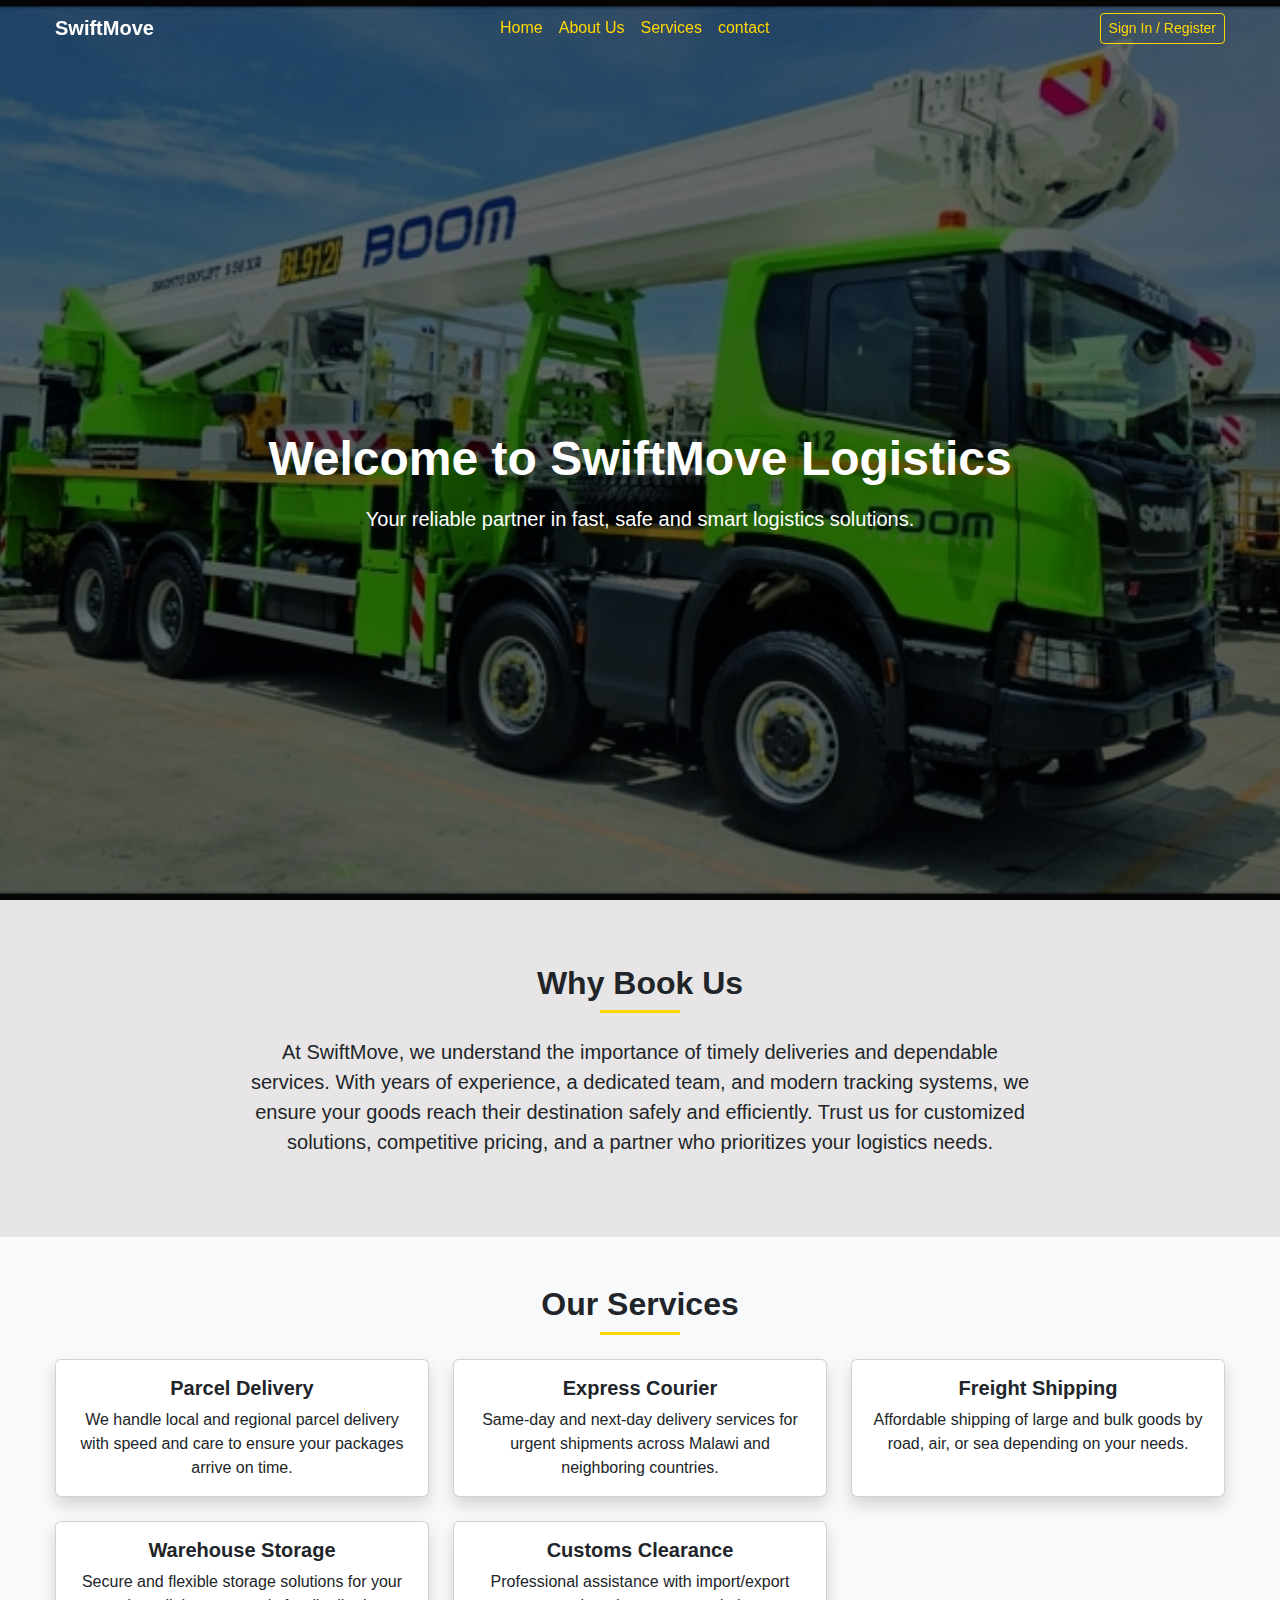
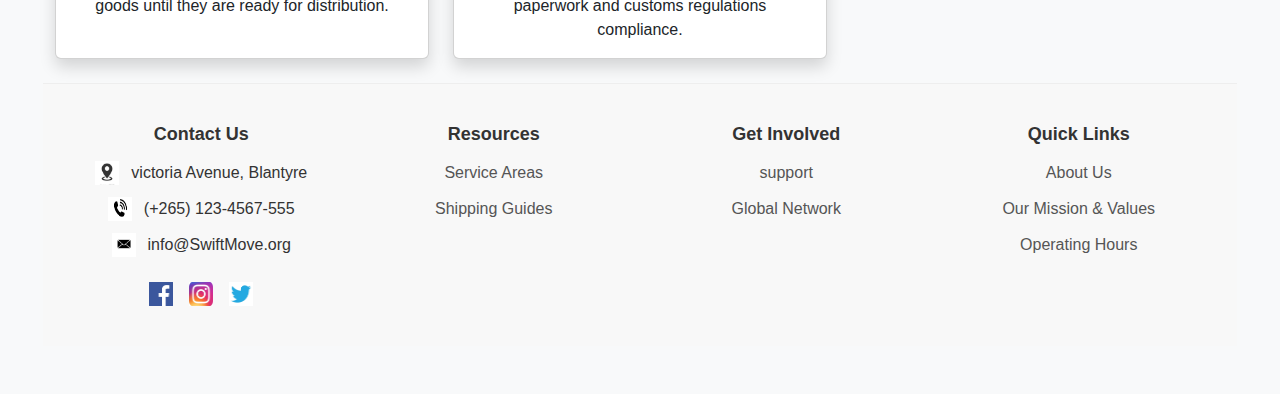
<file: index.html>
<!DOCTYPE html>
<html lang="en">
<head>
  <meta charset="UTF-8" />
  <meta name="viewport" content="width=device-width, initial-scale=1.0"/>
  <title>SwiftMove Logistics</title>
  <link href="https://cdn.jsdelivr.net/npm/bootstrap@5.3.3/dist/css/bootstrap.min.css" rel="stylesheet">
  <link rel="stylesheet" href="style.css" /> 
</head>
<body>
  <!-- Navbar -->
  <nav class="navbar navbar-expand-lg navbar-dark fixed-top">
    <div class="container">
      <a class="navbar-brand fw-bold text-gray" href="#">SwiftMove</a>
      <button class="navbar-toggler" type="button" data-bs-toggle="collapse" data-bs-target="#mainNav">
        <span class="navbar-toggler-icon"></span>
      </button>
      <div class="collapse navbar-collapse justify-content-center" id="mainNav">
        <ul class="navbar-nav mb-2 mb-lg-0">
          <li class="nav-item">
            <a class="nav-link" href="#hero">Home</a>
          </li>
          <li class="nav-item">
            <a class="nav-link" href="#about">About Us</a>
          </li>
          <li class="nav-item">
            <a class="nav-link" href="#services">Services</a>
          </li>
          <li class="nav-item">
            <a class="nav-link" href="#contact">contact</a>
          </li>
        </ul>
      </div>
      <a href="login.html" class="btn btn-sm btn-register ms-auto">Sign In / Register</a>

    </div>
  </nav>

  <!-- Hero Section -->
  <section id="hero" class="hero-section">
    <div class="hero-overlay"></div>
    <div class="container hero-content">
      <h1>Welcome to SwiftMove Logistics</h1>
      <p>Your reliable partner in fast, safe and smart logistics solutions.</p>
    </div>
  </section>

  <!-- About Us Section -->
  <section id="about" class="about-section text-center">
    <div class="container">
      <h2 class="fw-bold text-dark">Why Book Us</h2>
      <div class="gold-line"></div>
      <p class="lead mx-auto" style="max-width: 800px;">
        At SwiftMove, we understand the importance of timely deliveries and dependable services. With years of experience, a dedicated team, and modern tracking systems, we ensure your goods reach their destination safely and efficiently. Trust us for customized solutions, competitive pricing, and a partner who prioritizes your logistics needs.
      </p>
    </div>
  </section>

  <!-- Services Section -->
<section id="services" class="py-5 text-center bg-light">
  <div class="container">
    <h2 class="fw-bold text-dark">Our Services</h2>
    <div class="gold-line mb-4"></div>
    <div class="row g-4">

      <!-- Service Card 1 -->
      <div class="col-md-4">
        <div class="card h-100 shadow">
          <div class="card-body">
            <h5 class="card-title fw-bold">Parcel Delivery</h5>
            <p class="card-text">We handle local and regional parcel delivery with speed and care to ensure your packages arrive on time.</p>
          </div>
        </div>
      </div>

      <!-- Service Card 2 -->
      <div class="col-md-4">
        <div class="card h-100 shadow">
          <div class="card-body">
            <h5 class="card-title fw-bold">Express Courier</h5>
            <p class="card-text">Same-day and next-day delivery services for urgent shipments across Malawi and neighboring countries.</p>
          </div>
        </div>
      </div>

      <!-- Service Card 3 -->
      <div class="col-md-4">
        <div class="card h-100 shadow">
          <div class="card-body">
            <h5 class="card-title fw-bold">Freight Shipping</h5>
            <p class="card-text">Affordable shipping of large and bulk goods by road, air, or sea depending on your needs.</p>
          </div>
        </div>
      </div>

      <!-- Service Card 4 -->
      <div class="col-md-4">
        <div class="card h-100 shadow">
          <div class="card-body">
            <h5 class="card-title fw-bold">Warehouse Storage</h5>
            <p class="card-text">Secure and flexible storage solutions for your goods until they are ready for distribution.</p>
          </div>
        </div>
      </div>

      <!-- Service Card 5 -->
      <div class="col-md-4">
        <div class="card h-100 shadow">
          <div class="card-body">
            <h5 class="card-title fw-bold">Customs Clearance</h5>
            <p class="card-text">Professional assistance with import/export paperwork and customs regulations compliance.</p>
          </div>
        </div>
      </div>

    <footer id="contact">
  <div class="container">
    <div class="grid">
      <!-- Contact Us Section -->
      <div>
        <h3>Contact Us</h3>
        <ul>
          <li>
            <!-- Placeholder for Location Icon -->
            <img src="images/web8.jfif" alt="Location Icon" width="24" height="24">
            <span>victoria Avenue, Blantyre</span>
          </li>
          <li>
            <!-- Placeholder for Phone Icon -->
            <img src="images/web7.png" alt="Phone Icon" width="24" height="24">
            <span>(+265) 123-4567-555</span>
          </li>
          <li>
            <!-- Placeholder for Email Icon -->
            <img src="images/web9.png" alt="Email Icon" width="24" height="24">
            <span>info@SwiftMove.org</span>
          </li>
        </ul>
        <div class="social-links">
          <a href="#">
            <!-- Placeholder for Facebook Icon -->
            <img src="images/web4.png" alt="Facebook Icon" width="24" height="24">
            <span class="sr-only">Facebook</span>
          </a>
          <a href="#">
            <!-- Placeholder for Instagram Icon -->
            <img src="images/web6.jfif" alt="Instagram Icon" width="24" height="24">
            <span class="sr-only">Instagram</span>
          </a>
          <a href="#">
            <!-- Placeholder for Twitter Icon -->
            <img src="images/web5.png" alt="Twitter Icon" width="24" height="24">
            <span class="sr-only">Twitter</span>
          </a>
        </div>
      </div>

      <!-- Resources Section -->
      <div>
        <h3>Resources</h3>
        <ul>
          <li><a href="services.html">Service Areas</a></li>
          <li><a href="/hackathon/services.html#shipping-guides-content">Shipping Guides</a></li>
          
        </ul>
      </div>

      <!-- Get Involved Section -->
      <div>
        <h3>Get Involved</h3>
        <ul>
          <li><a href="support.html">support</a></li>
          <li><a href="#">Global Network</a></li>
          
        </ul>
      </div>

      <!-- Quick Links Section -->
      <div>
        <h3>Quick Links</h3>
        <ul>
          <li><a href="#about">About Us</a></li>
          <li><a href="/hackathon/services.html">Our Mission & Values</a></li>
          <li><a href="/hackathon/services.html">Operating Hours</a></li>
          
      </div>
    </div>
  </div>
</footer>
<script src="https://cdn.jsdelivr.net/npm/bootstrap@5.3.3/dist/js/bootstrap.bundle.min.js"></script>
</body>
</html>
</file>
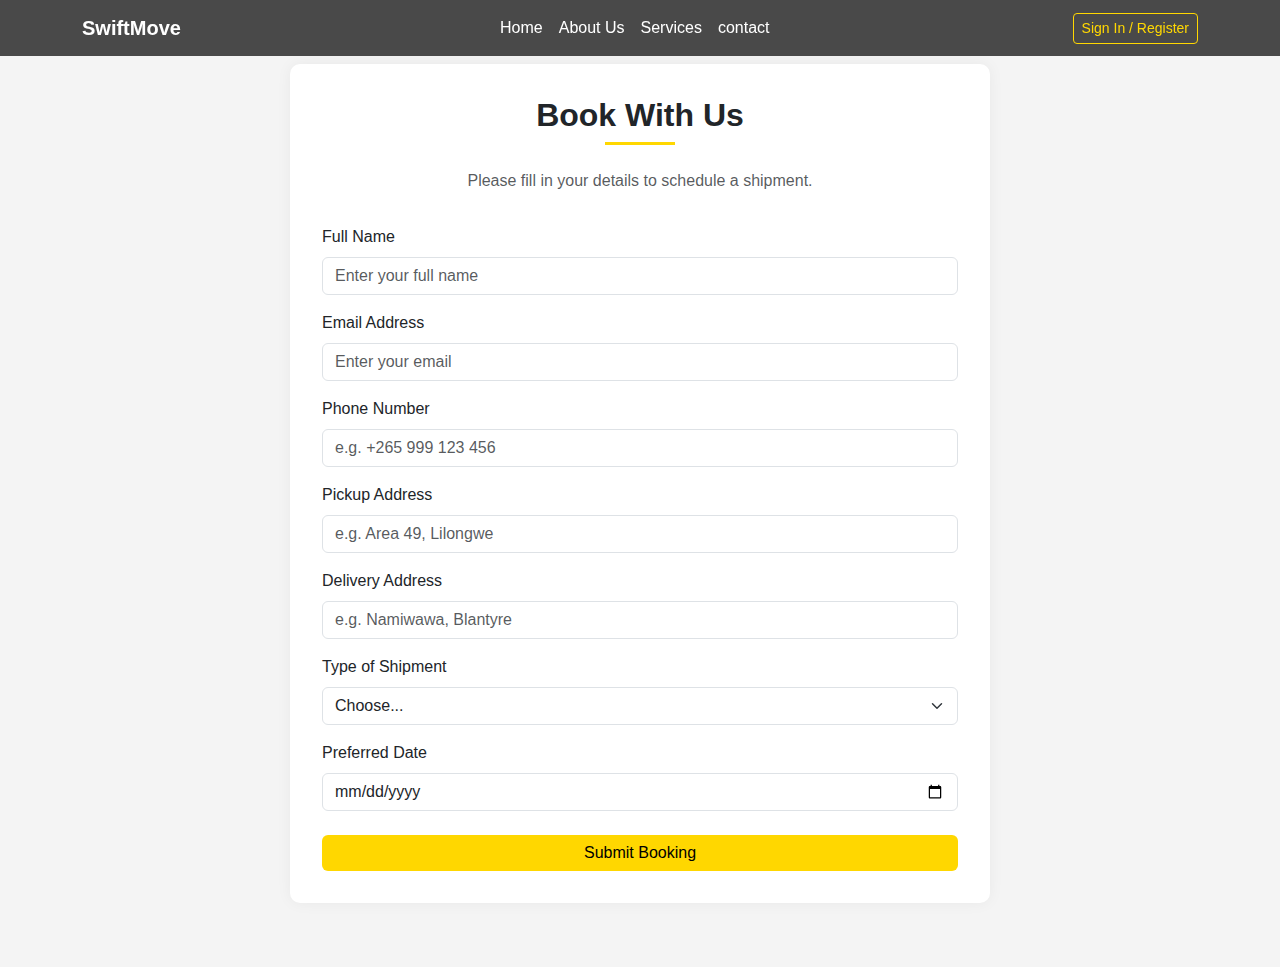
<file: booking.html>
<!DOCTYPE html>
<html lang="en">
<head>
  <meta charset="UTF-8" />
  <meta name="viewport" content="width=device-width, initial-scale=1.0"/>
  <title>Register | SwiftMove Logistics</title>
  <link href="https://cdn.jsdelivr.net/npm/bootstrap@5.3.3/dist/css/bootstrap.min.css" rel="stylesheet">
  <style>
    body {
      background-color: #f4f4f4;
      font-family: 'Segoe UI', sans-serif;
    }

    .form-section {
      background-color: #fff;
      border-radius: 10px;
      box-shadow: 0 0 15px rgba(0, 0, 0, 0.05);
      padding: 2rem;
      max-width: 700px;
      margin: 4rem auto;
    }
 .navbar {
      background-color: rgba(0, 0, 0, 0.7);
    }

    .nav-link {
      color: white !important;
      font-weight: 500;
    }
      .btn-register {
      border: 1px solid gold;
      color: gold;
    }

    .btn-register:hover {
      background-color: gold;
      color: black;
    }
    .gold-line {
      height: 3px;
      background-color: gold;
      width: 70px;
      margin: 0 auto 1.5rem auto;
    }

    .btn-gold {
      background-color: gold;
      color: black;
      border: none;
    }

    .btn-gold:hover {
      background-color: #d4af37;
      color: white;
    }

    .form-header {
      text-align: center;
      margin-bottom: 2rem;
    }
  </style>
</head>
<body>
 
  <!-- Navbar -->
  <nav class="navbar navbar-expand-lg navbar-dark fixed-top">
    <div class="container">
      <a class="navbar-brand fw-bold text-white" href="index.html">SwiftMove</a>
      <button class="navbar-toggler" type="button" data-bs-toggle="collapse" data-bs-target="#mainNav">
        <span class="navbar-toggler-icon"></span>
      </button>
      <div class="collapse navbar-collapse justify-content-center" id="mainNav">
        <ul class="navbar-nav mb-2 mb-lg-0">
          <li class="nav-item"><a class="nav-link" href="index.html#hero">Home</a></li>
          <li class="nav-item"><a class="nav-link" href="index.html#about">About Us</a></li>
          <li class="nav-item"><a class="nav-link" href="index.html#services">Services</a></li>
          <li class="nav-item"><a class="nav-link" href="index.html#contact">contact</a></li>
        </ul>
      </div>
      <a href="login.html" class="btn btn-sm btn-register ms-auto d-none d-lg-inline">Sign In / Register</a>
    </div>
  </nav>


  <div class="container">
    <div class="form-section">
      <div class="form-header">
        <h2 class="fw-bold">Book With Us</h2>
        <div class="gold-line"></div>
        <p class="text-muted">Please fill in your details to schedule a shipment.</p>
      </div>
      <form>
        <div class="mb-3">
          <label for="name" class="form-label">Full Name</label>
          <input type="text" class="form-control" id="name" placeholder="Enter your full name" required />
        </div>

        <div class="mb-3">
          <label for="email" class="form-label">Email Address</label>
          <input type="email" class="form-control" id="email" placeholder="Enter your email" required />
        </div>

        <div class="mb-3">
          <label for="phone" class="form-label">Phone Number</label>
          <input type="tel" class="form-control" id="phone" placeholder="e.g. +265 999 123 456" required />
        </div>

        <div class="mb-3">
          <label for="pickup" class="form-label">Pickup Address</label>
          <input type="text" class="form-control" id="pickup" placeholder="e.g. Area 49, Lilongwe" required />
        </div>

        <div class="mb-3">
          <label for="delivery" class="form-label">Delivery Address</label>
          <input type="text" class="form-control" id="delivery" placeholder="e.g. Namiwawa, Blantyre" required />
        </div>

        <div class="mb-3">
          <label for="shipment" class="form-label">Type of Shipment</label>
          <select class="form-select" id="shipment" required>
            <option selected disabled value="">Choose...</option>
            <option>Documents</option>
            <option>Parcels</option>
            <option>Bulk Goods</option>
            <option>Furniture</option>
            <option>Other</option>
          </select>
        </div>

        <div class="mb-3">
          <label for="date" class="form-label">Preferred Date</label>
          <input type="date" class="form-control" id="date" required />
        </div>

        <div class="d-grid mt-4">
          <button type="submit" class="btn btn-gold">Submit Booking</button>
        </div>
      </form>
    </div>
  </div>

  <!-- Confirmation Modal -->
<div class="modal fade" id="confirmModal" tabindex="-1" aria-labelledby="confirmModalLabel" aria-hidden="true">
  <div class="modal-dialog">
    <div class="modal-content">
      <div class="modal-header bg-warning-subtle">
        <h5 class="modal-title" id="confirmModalLabel">Confirm Submission</h5>
        <button type="button" class="btn-close" data-bs-dismiss="modal" aria-label="Close"></button>
      </div>
      <div class="modal-body">
        Are you sure you want to submit your booking?
      </div>
      <div class="modal-footer">
        <button type="button" class="btn btn-secondary" data-bs-dismiss="modal">Cancel</button>
        <button id="confirmSubmit" type="button" class="btn btn-gold">Confirm</button>
      </div>
    </div>
  </div>
</div>

<!-- Toast Notification -->
<div class="position-fixed top-0 end-0 p-3" style="z-index: 1100">
  <div id="successToast" class="toast align-items-center text-white bg-success border-0" role="alert" aria-live="assertive" aria-atomic="true">
    <div class="d-flex">
      <div class="toast-body">
        🎉 You have booked successfully! Thank you for choosing us🎉
      </div>
      <button type="button" class="btn-close btn-close-white me-2 m-auto" data-bs-dismiss="toast" aria-label="Close"></button>
    </div>
  </div>
</div>



  <script src="https://cdn.jsdelivr.net/npm/bootstrap@5.3.3/dist/js/bootstrap.bundle.min.js"></script>

  <script>
  const form = document.querySelector('form');
  const confirmButton = document.getElementById('confirmSubmit');
  const modal = new bootstrap.Modal(document.getElementById('confirmModal'));
  const successToastEl = document.getElementById('successToast');
  const successToast = new bootstrap.Toast(successToastEl);

  form.addEventListener('submit', function (e) {
    e.preventDefault();
    modal.show(); // Show confirmation modal
  });

  confirmButton.addEventListener('click', function () {
    modal.hide(); // Close the confirmation modal
    successToast.show(); // Show toast
    form.reset(); // Reset form after booking
  });
</script>

</body>
</html>
</file>
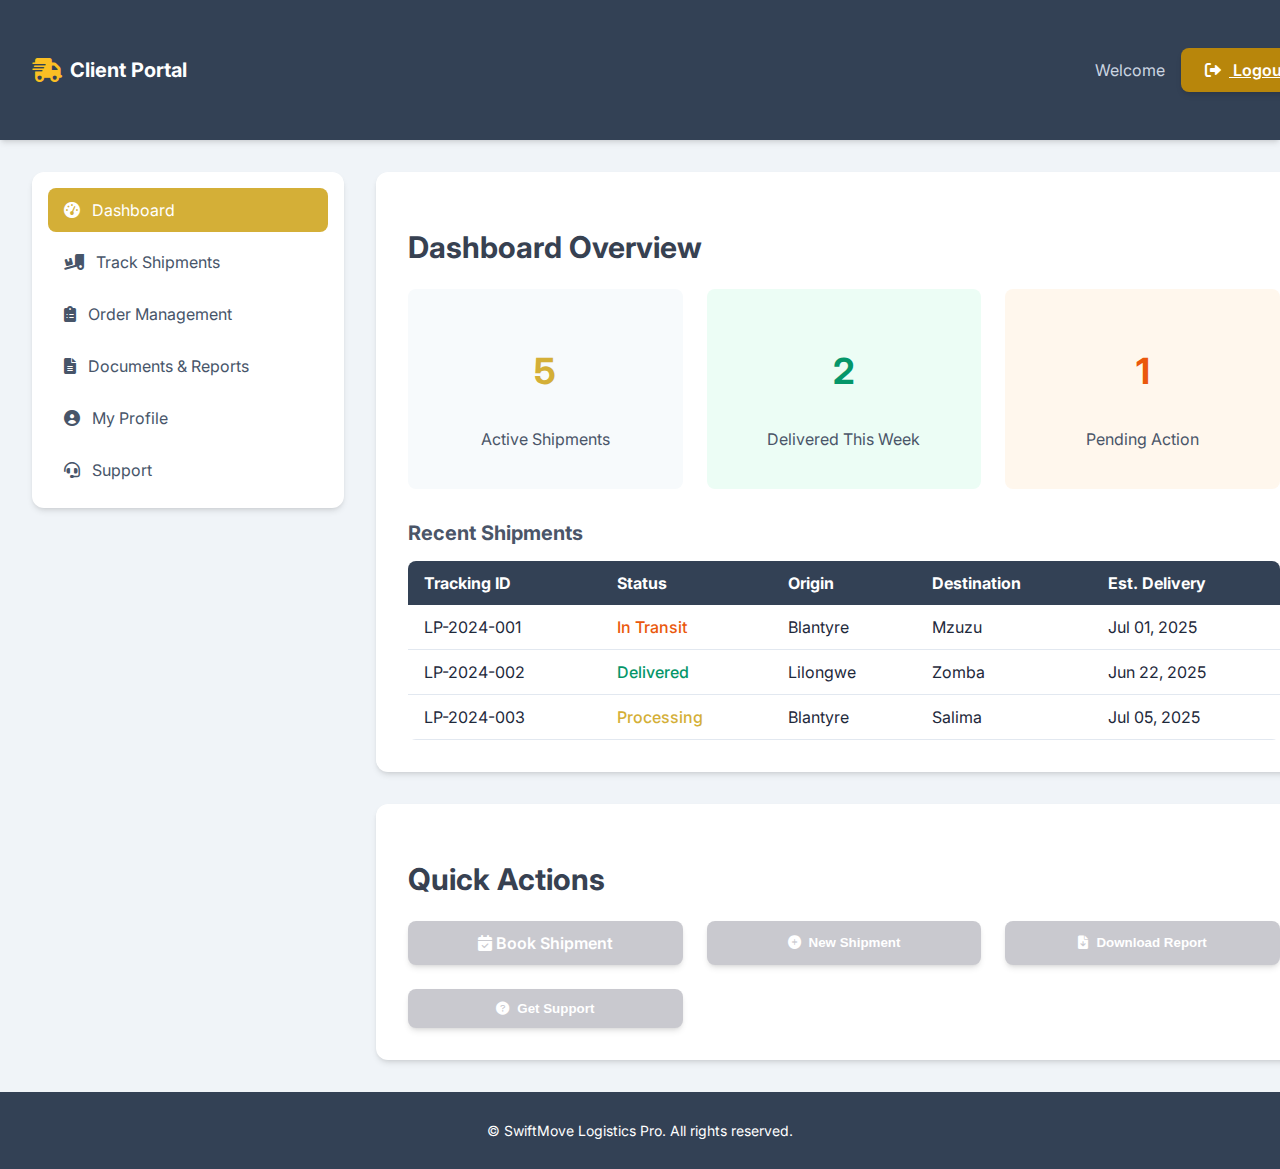
<file: client-portal.html>
<!DOCTYPE html>
<html lang="en">
<head>
    <meta charset="UTF-8">
    <meta name="viewport" content="width=device-width, initial-scale=1.0">
    <title>Logistics Pro - Client Portal</title>
    <link href="https://fonts.googleapis.com/css2?family=Inter:wght@300;400;500;600;700&display=swap" rel="stylesheet">
    <link rel="stylesheet" href="https://cdnjs.cloudflare.com/ajax/libs/font-awesome/6.0.0-beta3/css/all.min.css">
    <style>
        body {
            font-family: 'Inter', sans-serif;
            background-color: #f0f4f8; 
            color: #1e293b;
            min-height: 100vh;
            display: flex;
            flex-direction: column;
            margin: 0;
        }
        .container-main {
            max-width: 1280px;
            margin-left: auto;
            margin-right: auto;
            padding-left: 1rem;
            padding-right: 1rem;
            padding-top: 2rem;
            padding-bottom: 2rem;
            width: 100%; 
        }
        @media (min-width: 640px) {
            .container-main {
                padding-left: 1.5rem;
                padding-right: 1.5rem;
            }
        }
        @media (min-width: 1024px) {
            .container-main {
                padding-left: 2rem;
                padding-right: 2rem;
            }
        }

        .card {
            background-color: #ffffff;
            border-radius: 0.75rem;
            box-shadow: 0 4px 6px -1px rgba(0, 0, 0, 0.1), 0 2px 4px -2px rgba(0, 0, 0, 0.1);
            padding: 1.5rem;
        }
        @media (min-width: 768px) {
            .card {
                padding: 2rem;
            }
        }

        .section-heading-portal {
            font-size: 1.875rem;
            font-weight: 700;
            color: #374151; 
            margin-bottom: 1.5rem;
        }

        .btn-primary-portal {
            padding-left: 1.5rem;
            padding-right: 1.5rem;
            padding-top: 0.75rem;
            padding-bottom: 0.75rem;
            background-color: #c9c9cf; 
            color: #ffffff;
            font-weight: 600;
            border-radius: 0.5rem;
            box-shadow: 0 4px 6px -1px rgba(0, 0, 0, 0.1), 0 2px 4px -2px rgba(0, 0, 0, 0.1);
            transition: background-color 300ms cubic-bezier(0.4, 0, 0.2, 1);
            border: none; 
            cursor: pointer;
        }
        .btn-primary-portal:hover {
            background-color: #b8860b; 
        }

        .btn-secondary-portal {
            padding-left: 1.5rem;
            padding-right: 1.5rem;
            padding-top: 0.75rem;
            padding-bottom: 0.75rem;
            background-color: #ffffff;
            color: #9898a1;
            border: 1px solid #d4af37; 
            font-weight: 600;
            border-radius: 0.5rem;
            box-shadow: 0 4px 6px -1px rgba(0, 0, 0, 0.1), 0 2px 4px -2px rgba(0, 0, 0, 0.1);
            transition: background-color 300ms cubic-bezier(0.4, 0, 0.2, 1);
            cursor: pointer;
        }
        .btn-secondary-portal:hover {
            background-color: #f0f4f8; 
        }

        .nav-link-portal {
            display: flex;
            align-items: center;
            gap: 0.75rem; 
            padding-left: 1rem;
            padding-right: 1rem;
            padding-top: 0.75rem;
            padding-bottom: 0.75rem;
            border-radius: 0.5rem;
            color: #475569; 
            transition: background-color 200ms, color 200ms;
            text-decoration: none; 
        }
        .nav-link-portal:hover {
            background-color: #e2e8f0; 
            color: #374151; 
        }

        .nav-link-portal.active {
            background-color: #d4af37; 
            color: #ffffff;
        }
        .nav-link-portal.active:hover {
            background-color: #b8860b; 
        }

        .header-portal {
            background-color: #334155; 
            color: white;
            padding-top: 1rem;
            padding-bottom: 1rem;
            box-shadow: 0 4px 6px -1px rgba(0, 0, 0, 0.1), 0 2px 4px -2px rgba(0, 0, 0, 0.1);
            width: 100%;
        }
        .header-content {
            display: flex;
            align-items: center;
            justify-content: space-between;
        }
        .header-logo {
            display: flex;
            align-items: center;
            gap: 0.5rem; 
        }
        .header-logo i {
            color: #fbbf24; 
            font-size: 1.5rem; 
        }
        .header-logo span {
            font-size: 1.25rem; 
            font-weight: 700; 
        }
        .header-user-actions {
            display: flex;
            align-items: center;
            gap: 1rem; 
        }
        .header-user-actions span {
            color: #cbd5e1; 
        }
        .header-user-actions .btn-secondary-portal {
            background-color: #b8860b !important; 
            color: white !important;
            border: none; 
        }
        .header-user-actions .btn-secondary-portal:hover {
            background-color: #a07a09 !important; 
        }
        .header-user-actions .btn-secondary-portal i {
            margin-right: 0.5rem;
        }

        .main-content-area {
            flex-grow: 1;
            display: grid;
            grid-template-columns: 1fr; 
            gap: 2rem; 
        }
        @media (min-width: 1024px) { 
            .main-content-area {
                grid-template-columns: 1fr 3fr; 
            }
        }

        .sidebar-nav-container {
            grid-column: span 1; 
        }
        .sidebar-nav-card {
            padding: 1rem; 
        }
        .sidebar-nav-list {
            display: flex;
            flex-direction: column;
            gap: 0.5rem; 
        }

        .main-content-panel {
            grid-column: span 1; 
        }
        .dashboard-overview-card {
            margin-bottom: 2rem; 
        }
        .dashboard-stats-grid {
            display: grid;
            grid-template-columns: 1fr; 
            gap: 1.5rem; 
            text-align: center;
        }
        @media (min-width: 768px) { 
            .dashboard-stats-grid {
                grid-template-columns: repeat(3, 1fr); 
            }
        }
        .dashboard-stat-item {
            padding: 1.5rem; 
            border-radius: 0.5rem; 
        }
        .dashboard-stat-item p:first-child {
            font-size: 2.25rem; 
            font-weight: 700; 
        }
        .dashboard-stat-item p:last-child {
            color: #4a5568; 
            margin-top: 0.5rem; 
        }
        .bg-gray-100-custom {
            background-color: #f7fafc; 
        }
        .text-amber-600-custom {
            color: #d4af37; 
        }
        .text-emerald-600-custom {
            color: #059669; 
        }
        .bg-emerald-50-custom {
            background-color: #ecfdf5; 
        }
        .text-orange-600-custom {
            color: #ea580c; 
        }
        .bg-orange-50-custom {
            background-color: #fff7ed; 
        }

        .recent-shipments-heading {
            font-size: 1.25rem; 
            font-weight: 700; 
            color: #4a5568; 
            margin-top: 2rem; 
            margin-bottom: 1rem; 
        }
        .table-container {
            overflow-x: auto;
        }
        table {
            min-width: 100%;
            background-color: #ffffff;
            border-radius: 0.5rem;
            overflow: hidden;
            border-collapse: collapse; 
        }
        table thead {
            background-color: #334155; 
            color: white;
        }
        table th {
            padding: 0.75rem 1rem; 
            text-align: left;
        }
        table tbody tr {
            border-bottom: 1px solid #e2e8f0; 
        }
        table tbody tr:hover {
            background-color: #f8f8f8; 
        }
        table td {
            padding: 0.75rem 1rem; 
        }
        table td.text-orange-600-custom {
            color: #ea580c; 
            font-weight: 500; 
        }
        table td.text-emerald-600-custom {
            color: #059669; 
            font-weight: 500; 
        }
        table td.text-amber-600-custom {
            color: #d4af37; 
            font-weight: 500; 
        }

        .quick-actions-grid {
            display: grid;
            grid-template-columns: 1fr; 
            gap: 1.5rem; 
        }
        @media (min-width: 640px) { 
            .quick-actions-grid {
                grid-template-columns: repeat(2, 1fr); 
            }
        }
        @media (min-width: 1024px) { 
            .quick-actions-grid {
                grid-template-columns: repeat(3, 1fr); 
            }
        }
        .quick-actions-grid button {
            display: flex;
            align-items: center;
            justify-content: center;
            gap: 0.5rem; 
            width: 100%; 
        }

        .footer-portal {
            background-color: #334155; 
            color: white;
            padding-top: 1rem;
            padding-bottom: 1rem;
            text-align: center;
            font-size: 0.875rem; 
        }
    </style>
</head>
<body class="min-h-screen">

    <!-- Header for Client Portal -->
    <header class="header-portal">
        <div class="container-main header-content">
            <div class="header-logo">
                <i class="fas fa-truck-fast"></i>
                <span>Client Portal</span>
            </div>
            <div class="header-user-actions">
                <span>Welcome</span>
                <a href="/hackathon/index.html" class="btn-secondary-portal">
                    <i class="fas fa-sign-out-alt"></i> Logout
                </a>
            </div>
        </div>
    </header>

    <!-- Main Content Area -->
    <main class="main-content-area container-main">

        <!-- Sidebar Navigation -->
        <aside class="sidebar-nav-container">
            <div class="card sidebar-nav-card">
                <nav class="sidebar-nav-list">
                    <a href="#" class="nav-link-portal active">
                        <i class="fas fa-tachometer-alt"></i>
                        <span>Dashboard</span>
                    </a>
                    <a href="track.html" class="nav-link-portal">
                        <i class="fas fa-truck-loading"></i>
                        <span>Track Shipments</span>
                    </a>
                    <a href="#" class="nav-link-portal">
                        <i class="fas fa-clipboard-list"></i>
                        <span>Order Management</span>
                    </a>
                    <a href="#" class="nav-link-portal">
                        <i class="fas fa-file-alt"></i>
                        <span>Documents & Reports</span>
                    </a>
                    <a href="#" class="nav-link-portal">
                        <i class="fas fa-user-circle"></i>
                        <span>My Profile</span>
                    </a>
                    <a href="support.html" class="nav-link-portal">
                        <i class="fas fa-headset"></i>
                        <span>Support</span>
                    </a>
                </nav>
            </div>
        </aside>

        <!-- Main Content Panel -->
        <section class="main-content-panel">
            <!-- Dashboard Overview -->
            <div class="card dashboard-overview-card">
                <h2 class="section-heading-portal">Dashboard Overview</h2>
                <div class="dashboard-stats-grid">
                    <div class="bg-gray-100-custom dashboard-stat-item">
                        <p class="text-amber-600-custom">5</p> 
                        <p>Active Shipments</p>
                    </div>
                    <div class="bg-emerald-50-custom dashboard-stat-item">
                        <p class="text-emerald-600-custom">2</p>
                        <p>Delivered This Week</p>
                    </div>
                    <div class="bg-orange-50-custom dashboard-stat-item">
                        <p class="text-orange-600-custom">1</p>
                        <p>Pending Action</p>
                    </div>
                </div>

                <h3 class="recent-shipments-heading">Recent Shipments</h3> 
                <div class="table-container">
                    <table>
                        <thead>
                            <tr>
                                <th>Tracking ID</th>
                                <th>Status</th>
                                <th>Origin</th>
                                <th>Destination</th>
                                <th>Est. Delivery</th>
                            </tr>
                        </thead>
                        <tbody>
                            <tr>
                                <td>LP-2024-001</td>
                                <td class="text-orange-600-custom">In Transit</td>
                                <td>Blantyre</td>
                                <td>Mzuzu</td>
                                <td>Jul 01, 2025</td>
                            </tr>
                            <tr>
                                <td>LP-2024-002</td>
                                <td class="text-emerald-600-custom">Delivered</td>
                                <td>Lilongwe</td>
                                <td>Zomba</td>
                                <td>Jun 22, 2025</td>
                            </tr>
                            <tr>
                                <td>LP-2024-003</td>
                                <td class="text-amber-600-custom">Processing</td> 
                                <td>Blantyre</td>
                                <td>Salima</td>
                                <td>Jul 05, 2025</td>
                            </tr>
                        </tbody>
                    </table>
                </div>
            </div>

            <!-- Quick Actions -->
            <div class="card">
                <h2 class="section-heading-portal">Quick Actions</h2>
                <div class="quick-actions-grid">
                    <a href="booking.html" class="btn-primary-portal" style="text-decoration: none; text-align: center;">
  <i class="fas fa-calendar-check"></i>
  <span>Book Shipment</span>
</a>

                    <button class="btn-primary-portal">
                        <i class="fas fa-plus-circle"></i>
                        <span>New Shipment</span>
                    </button>
                    <button class="btn-primary-portal">
                        <i class="fas fa-file-download"></i>
                        <span>Download Report</span>
                    </button>
                    <button class="btn-primary-portal">
                        <i class="fas fa-question-circle"></i>
                        <span>Get Support</span>
                    </button>
                </div>
            </div>
        </section>
    </main>

    <!-- Footer for Client Portal (simplified) -->
    <footer class="footer-portal">
        <p>&copy; SwiftMove Logistics Pro. All rights reserved.</p>
    </footer>

</body>
</html>
</file>
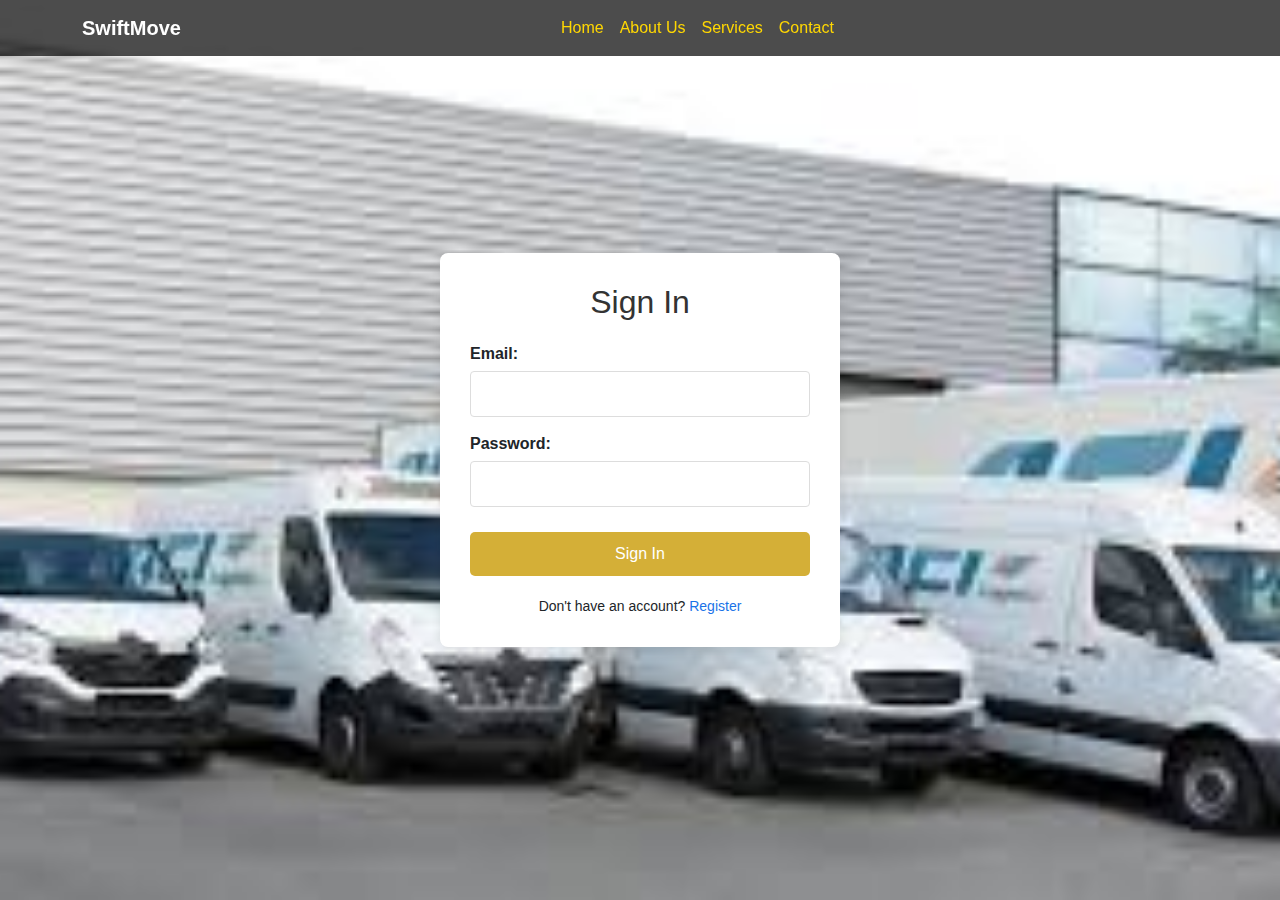
<file: login.html>
<!DOCTYPE html>
<html lang="en">
<head>
    <meta charset="UTF-8">
    <meta name="viewport" content="width=device-width, initial-scale=1.0">
    <title>SwiftMove - Sign In / Register</title>
    <link href="https://cdn.jsdelivr.net/npm/bootstrap@5.3.3/dist/css/bootstrap.min.css" rel="stylesheet">
    <style>
        body {
            font-family: Arial, sans-serif;
            background-image: url('images/web0.jfif');
            background-size: cover;
            background-position: center;
            background-repeat: no-repeat;
            background-attachment: fixed;
            background-color: #f0f2f5;
            display: flex;
            flex-direction: column;
            min-height: 100vh;
            margin: 0;
        }
        .navbar {
            background-color: rgba(0, 0, 0, 0.7);
        }
        .nav-link {
            color: gold !important;
            font-weight: 500;
        }
        .btn-register {
            border: 1px solid gold;
            color: gold;
        }
        .btn-register:hover {
            background-color: gold;
            color: black;
        }
        .auth-container-wrapper {
            flex-grow: 1;
            display: flex;
            justify-content: center;
            align-items: center;
            padding: 20px;
        }
        .auth-container {
            background-color: #ffffff;
            padding: 30px;
            border-radius: 8px;
            box-shadow: 0 4px 12px rgba(0, 0, 0, 0.1);
            width: 100%;
            max-width: 400px;
            text-align: center;
        }
        .auth-container h2 {
            margin-bottom: 20px;
            color: #333;
        }
        .form-group {
            margin-bottom: 15px;
            text-align: left;
        }
        .form-group label {
            display: block;
            margin-bottom: 5px;
            font-weight: bold;
        }
        .form-group input {
            width: 100%;
            padding: 10px;
            border: 1px solid #ddd;
            border-radius: 4px;
        }
        .btn-auth {
            background-color: #d4af37;
            color: white;
            padding: 10px 20px;
            border: none;
            border-radius: 5px;
            cursor: pointer;
            font-size: 16px;
            width: 100%;
            margin-top: 10px;
        }
        .btn-auth:hover {
            background-color: #0d47a1;
        }
        .toggle-form {
            margin-top: 20px;
            font-size: 14px;
        }
        .toggle-form a {
            color: #1a73e8;
            text-decoration: none;
        }
        .toggle-form a:hover {
            text-decoration: underline;
        }
    </style>
</head>
<body>

    <nav class="navbar navbar-expand-lg navbar-dark fixed-top">
        <div class="container">
            <a class="navbar-brand fw-bold text-white" href="index.html">SwiftMove</a>
            <button class="navbar-toggler" type="button" data-bs-toggle="collapse" data-bs-target="#mainNav">
                <span class="navbar-toggler-icon"></span>
            </button>
            <div class="collapse navbar-collapse justify-content-center" id="mainNav">
                <ul class="navbar-nav mb-2 mb-lg-0">
                    <li class="nav-item"><a class="nav-link" href="index.html#hero">Home</a></li>
                    <li class="nav-item"><a class="nav-link" href="index.html#about">About Us</a></li>
                    <li class="nav-item"><a class="nav-link" href="index.html#services">Services</a></li>
                    <li class="nav-item"><a class="nav-link" href="index.html#contact">Contact</a></li>
                </ul>
            </div>
        </div>
    </nav>

    <div class="auth-container-wrapper">
        <div class="auth-container">
            <h2>Sign In</h2>
            <form id="login-form">
                <div class="form-group">
                    <label for="login-email">Email:</label>
                    <input type="email" id="login-email" name="email" required>
                </div>
                <div class="form-group">
                    <label for="login-password">Password:</label>
                    <input type="password" id="login-password" name="password" required>
                </div>
                <button type="submit" class="btn-auth">Sign In</button>
            </form>
            <div class="toggle-form">
                Don't have an account? <a href="#" onclick="showRegisterForm()">Register</a>
            </div>

            <form id="register-form" style="display: none;">
                
                <div class="form-group">
                    <label for="register-email">Email:</label>
                    <input type="email" id="register-email" name="email" required>
                </div>
                <div class="form-group">
                    <label for="register-password">Password:</label>
                    <input type="password" id="register-password" name="password" required>
                </div>
                <div class="form-group">
                    <label for="confirm-password">Confirm Password:</label>
                    <input type="password" id="confirm-password" name="confirm-password" required>
                </div>
                <button type="submit" class="btn-auth">Register</button>
            </form>
        </div>
    </div>

    <script src="https://cdn.jsdelivr.net/npm/bootstrap@5.3.3/dist/js/bootstrap.bundle.min.js"></script>
    <script>
        function showRegisterForm() {
            document.getElementById('login-form').style.display = 'none';
            document.getElementById('register-form').style.display = 'block';
            document.querySelector('.auth-container h2').innerText = 'Register';
            document.querySelector('.toggle-form').innerHTML = 'Already have an account? <a href="#" onclick="showLoginForm()">Sign In</a>';
        }

        function showLoginForm() {
            document.getElementById('register-form').style.display = 'none';
            document.getElementById('login-form').style.display = 'block';
            document.querySelector('.auth-container h2').innerText = 'Sign In';
            document.querySelector('.toggle-form').innerHTML = 'Don\'t have an account? <a href="#" onclick="showRegisterForm()">Register</a>';
        }

        document.getElementById('login-form').addEventListener('submit', function(event) {
            event.preventDefault();
            window.location.href = 'client-portal.html'; 
        });
    </script>
</body>
</html>
</file>
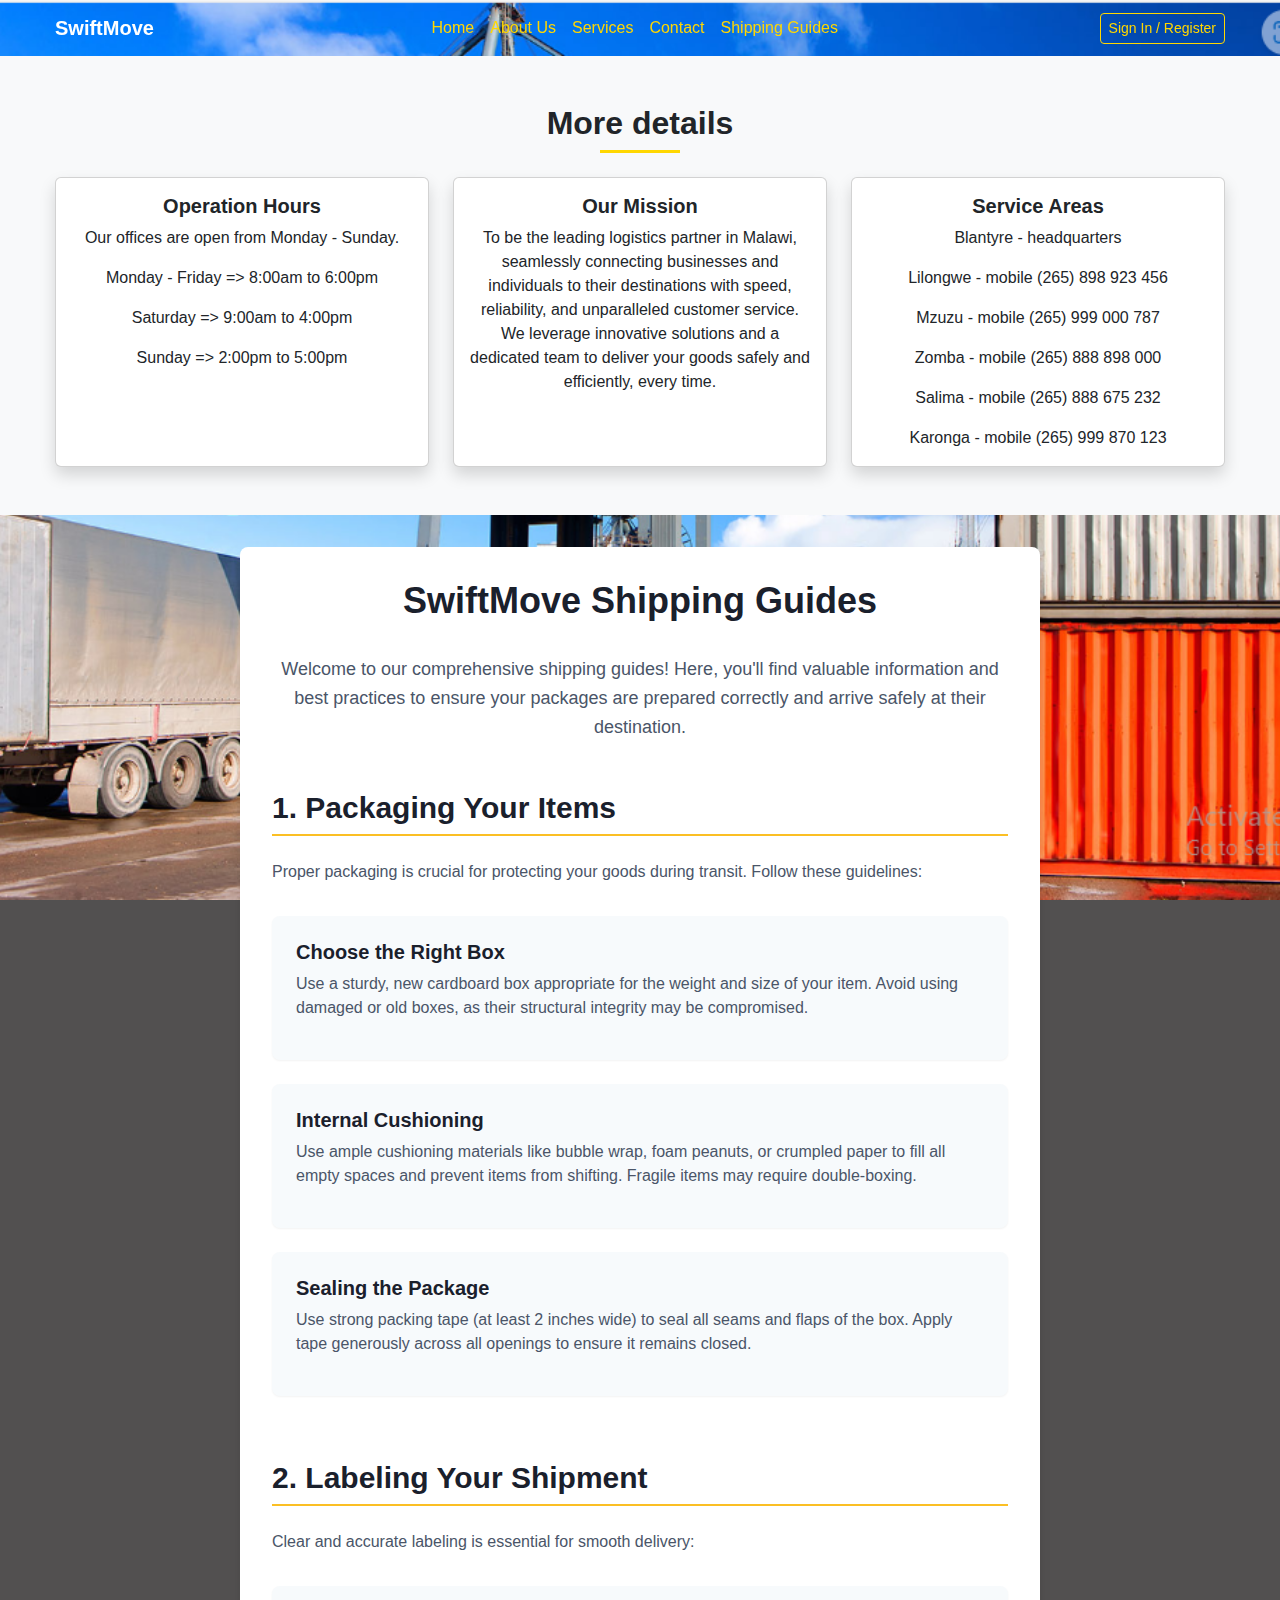
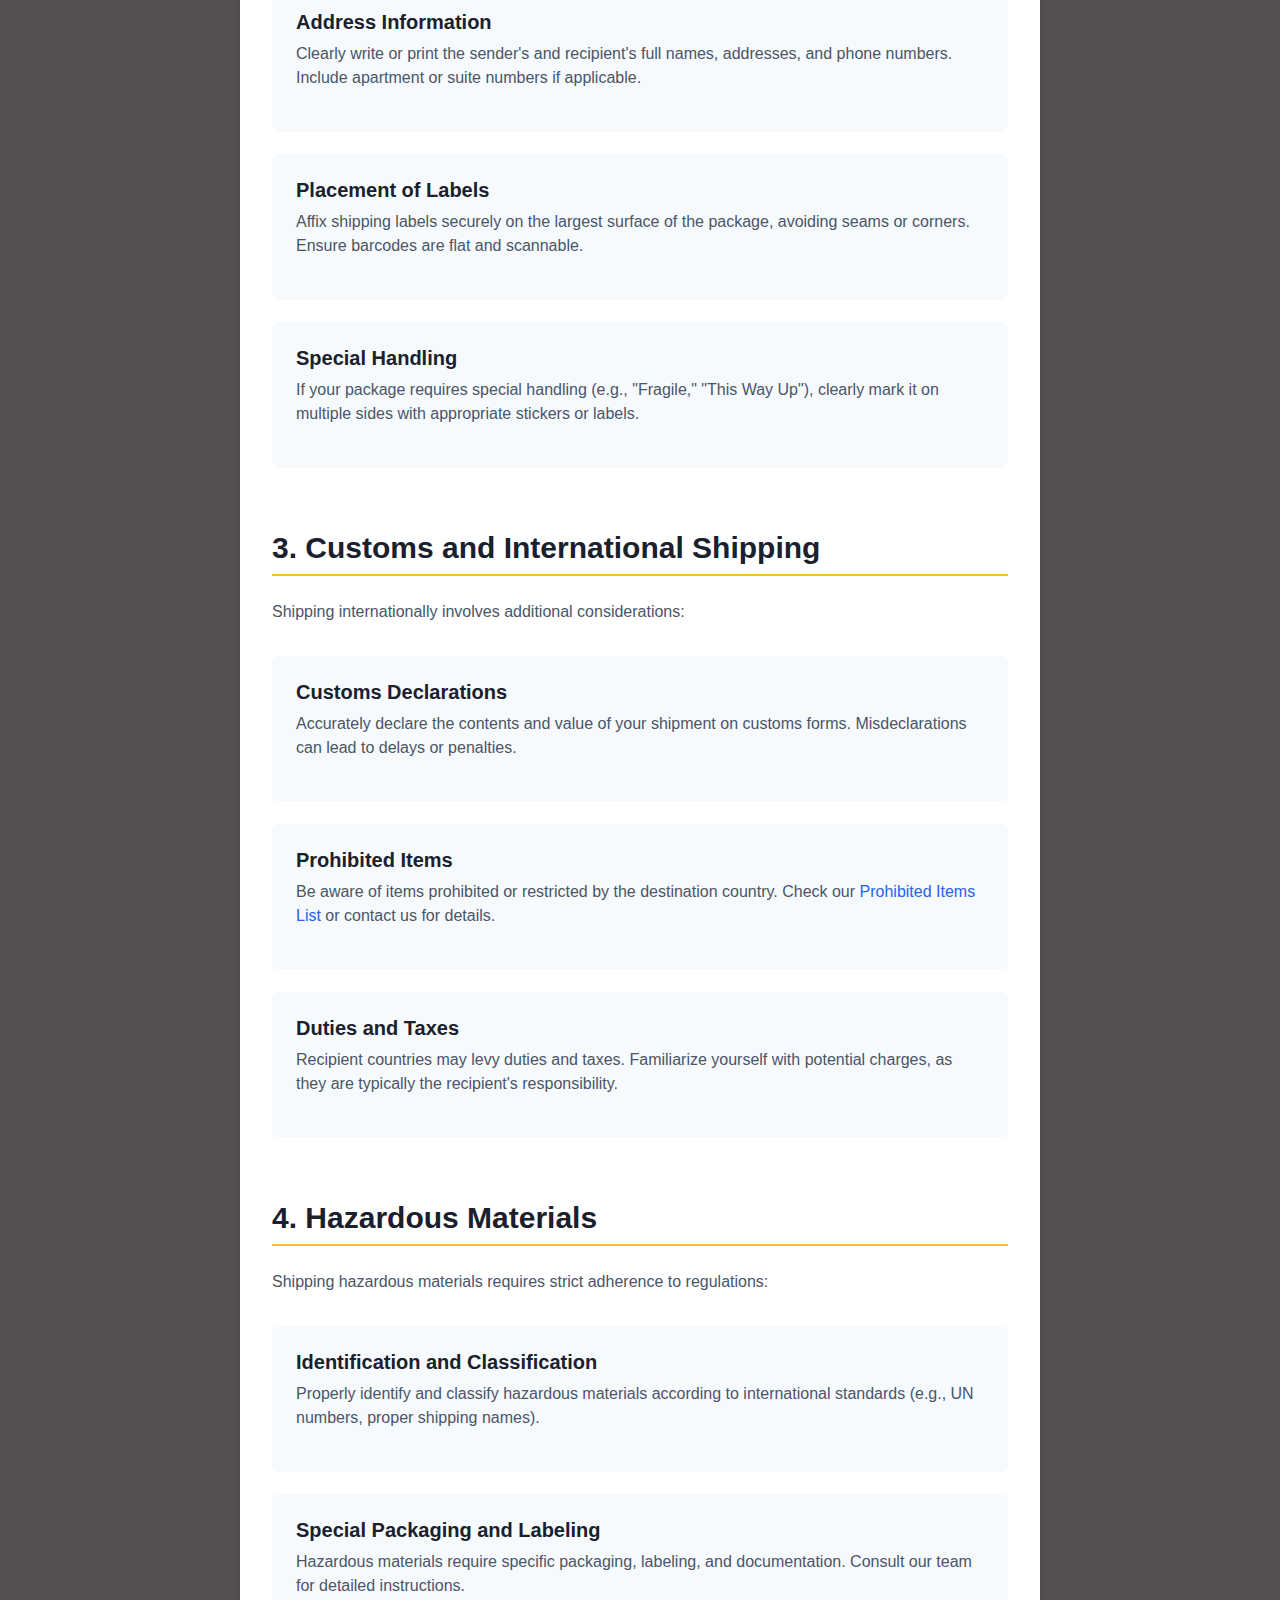
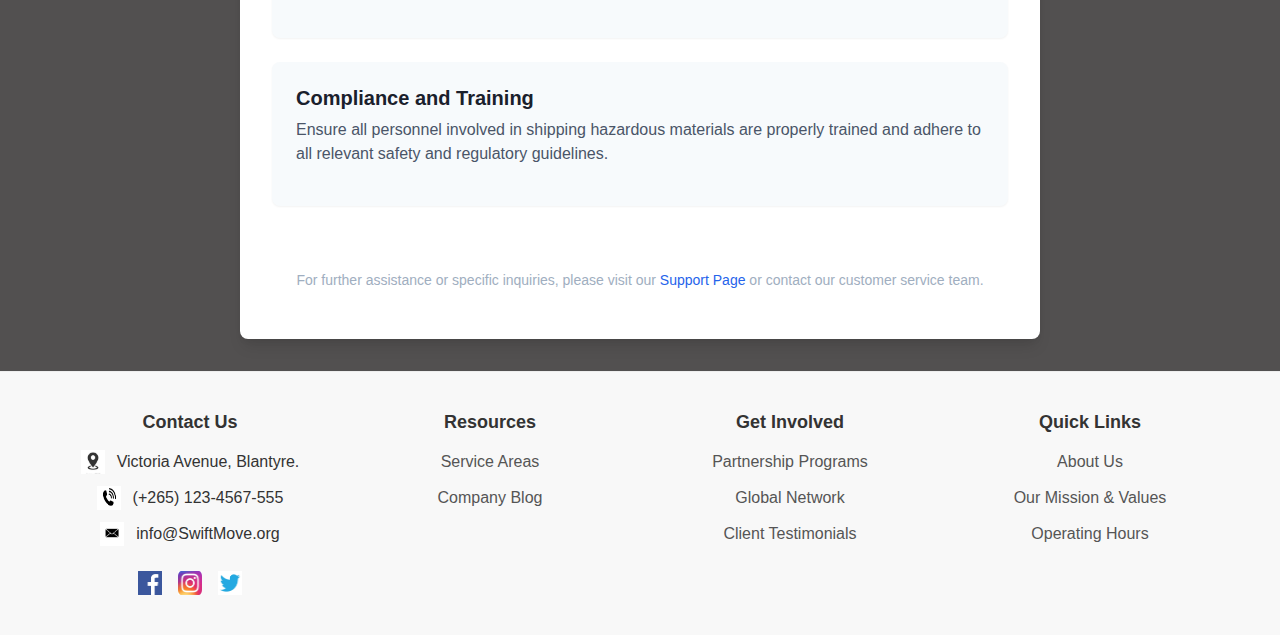
<file: services.html>
<!DOCTYPE html>
<html lang="en">
<head>
    <meta charset="UTF-8">
    <meta name="viewport" content="width=device-width, initial-scale=1.0">
    <title>SwiftMove - Track & Trace</title>
    <link href="https://cdn.jsdelivr.net/npm/bootstrap@5.3.3/dist/css/bootstrap.min.css" rel="stylesheet">
    <link rel="stylesheet" href="style.css" /> 
    <style>
        body {
            font-family: Arial, sans-serif;
            padding-top: 56px; 
            background-color: #525050;
            color: #333;
            background-image: url('/images/web1.png'); 
            background-size: cover;
            background-position: center;
            background-repeat: no-repeat;
            background-attachment: fixed;
        }
        .navbar {
            background-color: transparent !important;
            z-index: 10;
        }
        
        .services {
            background: url('images/web0.png') no-repeat center center/cover;
            min-height: 100vh;
            color: white;
            display: flex;
            flex-direction: column;
            justify-content: center;
            text-align: center;
            position: relative;
            padding-top: 80px;
        }

        /* Styles from Shipping Guides Page */
        .shipping-guides-content {
            flex-grow: 1;
            padding-top: 2rem; /* Adjusted from 6rem to avoid overlap with fixed navbar */
            padding-bottom: 2rem;
            padding-left: 1rem;
            padding-right: 1rem;
        }
        .shipping-guides-content-inner {
            max-width: 800px;
            margin-left: auto;
            margin-right: auto;
            background-color: #ffffff;
            padding: 2rem;
            border-radius: 0.5rem;
            box-shadow: 0 10px 15px -3px rgba(0, 0, 0, 0.1), 0 4px 6px -2px rgba(0, 0, 0, 0.05);
        }
        .shipping-guides-content-inner h1 {
            font-size: 2.25rem;
            font-weight: 800;
            text-align: center;
            color: #1a202c;
            margin-bottom: 2rem;
        }
        .shipping-guides-intro-paragraph {
            font-size: 1.125rem;
            color: #4a5568;
            text-align: center;
            margin-bottom: 3rem;
            line-height: 1.625;
        }
        .shipping-guides-section {
            margin-bottom: 4rem;
        }
        .shipping-guides-section h2 {
            font-size: 1.875rem;
            font-weight: 700;
            color: #1a202c;
            margin-bottom: 1.5rem;
            border-bottom: 2px solid #fbbf24;
            padding-bottom: 0.5rem;
        }
        .shipping-guides-section > p {
            color: #4a5568;
            margin-bottom: 2rem;
        }
        .shipping-guides-item-container {
            display: flex;
            flex-direction: column;
            gap: 1.5rem;
        }
        .shipping-guides-item {
            background-color: #f7fafc;
            padding: 1.5rem;
            border-radius: 0.5rem;
            box-shadow: 0 1px 2px 0 rgba(0, 0, 0, 0.05);
        }
        .shipping-guides-item h3 {
            font-size: 1.25rem;
            font-weight: 600;
            color: #1a202c;
            margin-bottom: 0.5rem;
        }
        .shipping-guides-item p {
            color: #4a5568;
        }
        .shipping-guides-bottom-note {
            text-align: center;
            color: #a0aec0;
            margin-top: 3rem;
            font-size: 0.875rem;
        }
        .shipping-guides-bottom-note a {
            color: #2563eb;
            text-decoration: none;
        }
        .shipping-guides-bottom-note a:hover {
            text-decoration: underline;
        }
    </style>
</head>
<body>
    <!-- Navbar -->
    <nav class="navbar navbar-expand-lg navbar-dark fixed-top">
        <div class="container">
            <a class="navbar-brand fw-bold text-white" href="#">SwiftMove</a>
            <button class="navbar-toggler" type="button" data-bs-toggle="collapse" data-bs-target="#mainNav">
                <span class="navbar-toggler-icon"></span>
            </button>
            <div class="collapse navbar-collapse justify-content-center" id="mainNav">
                <ul class="navbar-nav mb-2 mb-lg-0">
                    <li class="nav-item">
                        <a class="nav-link" href="index.html">Home</a>
                    </li>
                    <li class="nav-item">
                        <a class="nav-link" href="index.html#about">About Us</a>
                    </li>
                    <li class="nav-item">
                        <a class="nav-link" href="/hackathon/index.html#services">Services</a>
                    </li>
                    <li class="nav-item">
                        <a class="nav-link" href="/hackathon/index.html#contact">Contact</a>
                    </li>
                    <li class="nav-item">
                        <a class="nav-link" href="#shipping-guides">Shipping Guides</a>
                    </li>
                </ul>
            </div>
            <a href="/hackathon/login.html" class="btn btn-sm btn-register ms-auto d-none d-lg-inline">Sign In / Register</a>
        </div>
    </nav>

    <!-- Services Section -->
    <section id="services" class="py-5 text-center bg-light">
        <div class="container">
            <h2 class="fw-bold text-dark">More details</h2>
            <div class="gold-line mb-4"></div>
            <div class="row g-4">

                <!-- Service Card 1 -->
                <div class="col-md-4">
                    <div class="card h-100 shadow">
                        <div class="card-body">
                            <h5 class="card-title fw-bold">Operation Hours</h5>
                            <p class="card-text">Our offices are open from Monday - Sunday.</p>
                            <p class="card-text"> Monday - Friday => 8:00am to 6:00pm</p>
                            <p class="card-text">Saturday => 9:00am to 4:00pm</p>
                            <p class="card-text">Sunday => 2:00pm to 5:00pm</p>
                        </div>
                    </div>
                </div>

                <!-- Service Card 2 -->
                <div class="col-md-4">
                    <div class="card h-100 shadow">
                        <div class="card-body">
                            <h5 class="card-title fw-bold">Our Mission</h5>
                            <p class="card-text">To be the leading logistics partner in Malawi, seamlessly connecting businesses and individuals to their destinations with speed, reliability, and unparalleled customer service. We leverage innovative solutions and a dedicated team to deliver your goods safely and efficiently, every time.</p>
                        </div>
                    </div>
                </div>

                <!-- Service Card 3 -->
                <div class="col-md-4">
                    <div class="card h-100 shadow">
                        <div class="card-body">
                            <h5 class="card-title fw-bold">Service Areas</h5>
                            <p class="card-text">Blantyre - headquarters</p>
                            <p class="card-text">Lilongwe - mobile (265) 898 923 456</p>
                            <p class="card-text">Mzuzu - mobile (265) 999 000 787</p>
                            <p class="card-text">Zomba - mobile (265) 888 898 000</p>
                            <p class="card-text">Salima - mobile (265) 888 675 232 </p>
                            <p class="card-text">Karonga - mobile (265) 999 870 123</p>
                        </div>
                    </div>
                </div>
            </div>
        </div>
    </section>
    
    <!-- Shipping Guides Section -->
    <section id="shipping-guides" class="shipping-guides-content">
        <div class="shipping-guides-content-inner">
            <h1>SwiftMove Shipping Guides</h1>

            <p class="shipping-guides-intro-paragraph">
                Welcome to our comprehensive shipping guides! Here, you'll find valuable information and best practices to ensure your packages are prepared correctly and arrive safely at their destination.
            </p>

            <!-- Guide Sections -->
            <section class="shipping-guides-section">
                <h2>1. Packaging Your Items</h2>
                <p>Proper packaging is crucial for protecting your goods during transit. Follow these guidelines:</p>

                <div class="shipping-guides-item-container">
                    <div class="shipping-guides-item">
                        <h3>Choose the Right Box</h3>
                        <p>Use a sturdy, new cardboard box appropriate for the weight and size of your item. Avoid using damaged or old boxes, as their structural integrity may be compromised.</p>
                    </div>
                    <div class="shipping-guides-item">
                        <h3>Internal Cushioning</h3>
                        <p>Use ample cushioning materials like bubble wrap, foam peanuts, or crumpled paper to fill all empty spaces and prevent items from shifting. Fragile items may require double-boxing.</p>
                    </div>
                    <div class="shipping-guides-item">
                        <h3>Sealing the Package</h3>
                        <p>Use strong packing tape (at least 2 inches wide) to seal all seams and flaps of the box. Apply tape generously across all openings to ensure it remains closed.</p>
                    </div>
                </div>
            </section>

            <section class="shipping-guides-section">
                <h2>2. Labeling Your Shipment</h2>
                <p>Clear and accurate labeling is essential for smooth delivery:</p>

                <div class="shipping-guides-item-container">
                    <div class="shipping-guides-item">
                        <h3>Address Information</h3>
                        <p>Clearly write or print the sender's and recipient's full names, addresses, and phone numbers. Include apartment or suite numbers if applicable.</p>
                    </div>
                    <div class="shipping-guides-item">
                        <h3>Placement of Labels</h3>
                        <p>Affix shipping labels securely on the largest surface of the package, avoiding seams or corners. Ensure barcodes are flat and scannable.</p>
                    </div>
                    <div class="shipping-guides-item">
                        <h3>Special Handling</h3>
                        <p>If your package requires special handling (e.g., "Fragile," "This Way Up"), clearly mark it on multiple sides with appropriate stickers or labels.</p>
                    </div>
                </div>
            </section>

            <section class="shipping-guides-section">
                <h2>3. Customs and International Shipping</h2>
                <p>Shipping internationally involves additional considerations:</p>

                <div class="shipping-guides-item-container">
                    <div class="shipping-guides-item">
                        <h3>Customs Declarations</h3>
                        <p>Accurately declare the contents and value of your shipment on customs forms. Misdeclarations can lead to delays or penalties.</p>
                    </div>
                    <div class="shipping-guides-item">
                        <h3>Prohibited Items</h3>
                        <p>Be aware of items prohibited or restricted by the destination country. Check our <a href="#" style="color: #2563eb; text-decoration: none;">Prohibited Items List</a> or contact us for details.</p>
                    </div>
                    <div class="shipping-guides-item">
                        <h3>Duties and Taxes</h3>
                        <p>Recipient countries may levy duties and taxes. Familiarize yourself with potential charges, as they are typically the recipient's responsibility.</p>
                    </div>
                </div>
            </section>

            <section class="shipping-guides-section">
                <h2>4. Hazardous Materials</h2>
                <p>Shipping hazardous materials requires strict adherence to regulations:</p>

                <div class="shipping-guides-item-container">
                    <div class="shipping-guides-item">
                        <h3>Identification and Classification</h3>
                        <p>Properly identify and classify hazardous materials according to international standards (e.g., UN numbers, proper shipping names).</p>
                    </div>
                    <div class="shipping-guides-item">
                        <h3>Special Packaging and Labeling</h3>
                        <p>Hazardous materials require specific packaging, labeling, and documentation. Consult our team for detailed instructions.</p>
                    </div>
                    <div class="shipping-guides-item">
                        <h3>Compliance and Training</h3>
                        <p>Ensure all personnel involved in shipping hazardous materials are properly trained and adhere to all relevant safety and regulatory guidelines.</p>
                    </div>
                </div>
            </section>

            <p class="shipping-guides-bottom-note">
                For further assistance or specific inquiries, please visit our <a href="support.html" style="color: #2563eb; text-decoration: none;">Support Page</a> or contact our customer service team.
            </p>
        </div>
    </section>
    
    <footer id="contact">
        <div class="container">
            <div class="grid">
                <!-- Contact Us Section -->
                <div>
                    <h3>Contact Us</h3>
                    <ul>
                        <li>
                            <!-- Placeholder for Location Icon -->
                            <img src="images/web8.jfif" alt="Location Icon" width="24" height="24">
                            <span>Victoria Avenue, Blantyre.</span>
                        </li>
                        <li>
                            <!-- Placeholder for Phone Icon -->
                            <img src="images/web7.png" alt="Phone Icon" width="24" height="24">
                            <span>(+265) 123-4567-555</span>
                        </li>
                        <li>
                            <!-- Placeholder for Email Icon -->
                            <img src="images/web9.png" alt="Email Icon" width="24" height="24">
                            <span>info@SwiftMove.org</span>
                        </li>
                    </ul>
                    <div class="social-links">
                        <a href="#">
                            <!-- Placeholder for Facebook Icon -->
                            <img src="images/web4.png" alt="Facebook Icon" width="24" height="24">
                            <span class="sr-only">Facebook</span>
                        </a>
                        <a href="#">
                            <!-- Placeholder for Instagram Icon -->
                            <img src="images/web6.jfif" alt="Instagram Icon" width="24" height="24">
                            <span class="sr-only">Instagram</span>
                        </a>
                        <a href="#">
                            <!-- Placeholder for Twitter Icon -->
                            <img src="images/web5.png" alt="Twitter Icon" width="24" height="24">
                            <span class="sr-only">Twitter</span>
                        </a>
                    </div>
                </div>

                <!-- Resources Section -->
                <div>
                    <h3>Resources</h3>
                    <ul>
                        
                        <li><a href="#">Service Areas</a></li>
                        <li><a href="#">Company Blog</a></li>
                    </ul>
                </div>

                <!-- Get Involved Section -->
                <div>
                    <h3>Get Involved</h3>
                    <ul>
                        <li><a href="#">Partnership Programs</a></li>
                        <li><a href="#">Global Network</a></li>
                        <li><a href="#">Client Testimonials</a></li>
                    </ul>
                </div>

                <!-- Quick Links Section -->
                <div>
                    <h3>Quick Links</h3>
                    <ul>
                        <li><a href="/index.html">About Us</a></li>
                        <li><a href="/services.html">Our Mission & Values</a></li>
                        <li><a href="/services.html">Operating Hours</a></li>
                        
                    </ul>
                </div>
            </div>
        </div>
    </footer>
    <script src="https://cdn.jsdelivr.net/npm/bootstrap@5.3.3/dist/js/bootstrap.bundle.min.js"></script>
</body>
</html>
</file>
<file: style.css>
body, html {
    margin: 0;
    padding: 0;
    font-family: 'Segoe UI', sans-serif;
  }

  .navbar {
    background-color: transparent !important;
    z-index: 10;
  }

  .nav-link {
    color:gold !important;
    font-weight: 500;
  }

  .btn-register {
    border: 1px solid gold;
    color: gold;
  }

  .btn-register:hover {
    background-color: gold;
    color: black;
  }

  .hero-section {
    background: url('images/web3.png') no-repeat center center/cover;
    min-height: 100vh;
    color: white;
    display: flex;
    flex-direction: column;
    justify-content: center;
    text-align: center;
    position: relative;
    padding-top: 80px;
  }

  .hero-overlay {
    background-color: rgba(0, 0, 0, 0.6);
    position: absolute;
    top: 0;
    bottom: 0;
    right: 0;
    left: 0;
  }

  .hero-content {
    position: relative;
    z-index: 2;
  }

  .hero-content h1 {
    font-size: 3rem;
    font-weight: bold;
  }

  .hero-content p {
    font-size: 1.25rem;
    margin-top: 1rem;
  }

  .about-section {
    background-color: #e7e5e5;
    padding: 4rem 0;
  }

  .gold-line {
    height: 3px;
    width: 80px;
    background-color: gold;
    margin: 0.5rem auto 1.5rem auto;
  }
 
   footer {
    background-color: #f8f8f8; 
    padding: 40px 20px;
    color: #333;
    border-top: 1px solid #eee;
  }
  .container {
    max-width: 1200px;
    margin: 0 auto;
    padding: 0 15px;
  }
  .grid {
    display: grid;
    grid-template-columns: repeat(1, 1fr);
    gap: 30px;
    text-align: center;
  }
  @media (min-width: 768px) {
    .grid {
      grid-template-columns: repeat(2, 1fr);
    }
  }
  @media (min-width: 1024px) {
    .grid {
      grid-template-columns: repeat(4, 1fr);
    }
  }
  .grid h3 {
    font-size: 1.125em; 
    font-weight: bold;
    margin-bottom: 16px;
  }
  .grid ul {
    list-style: none;
    padding: 0;
    margin: 0;
  }
  .grid ul li {
    display: flex;
    align-items: center;
    justify-content: center;
    gap: 12px;
    margin-bottom: 12px; 
  }
  .grid ul li:last-child {
    margin-bottom: 0;
  }
  .grid ul li a {
    color: #555;
    text-decoration: none;
    transition: color 0.3s ease;
  }
  .grid ul li a:hover {
    color: #000;
  }
  .social-links {
    display: flex;
    gap: 16px; 
    margin-top: 24px; 
    justify-content: center;
  }
  .social-links a {
    color: #555;
    text-decoration: none;
    transition: color 0.3s ease;
  }
  .social-links a:hover {
    color: #000;
  }
  .social-links img {
    vertical-align: middle;
  }
  /* Visually hidden text for screen readers */
  .sr-only {
    position: absolute;
    width: 1px;
    height: 1px;
    padding: 0;
    margin: -1px;
    overflow: hidden;
    clip: rect(0, 0, 0, 0);
    white-space: nowrap;
    border-width: 0;
  }
</file>
